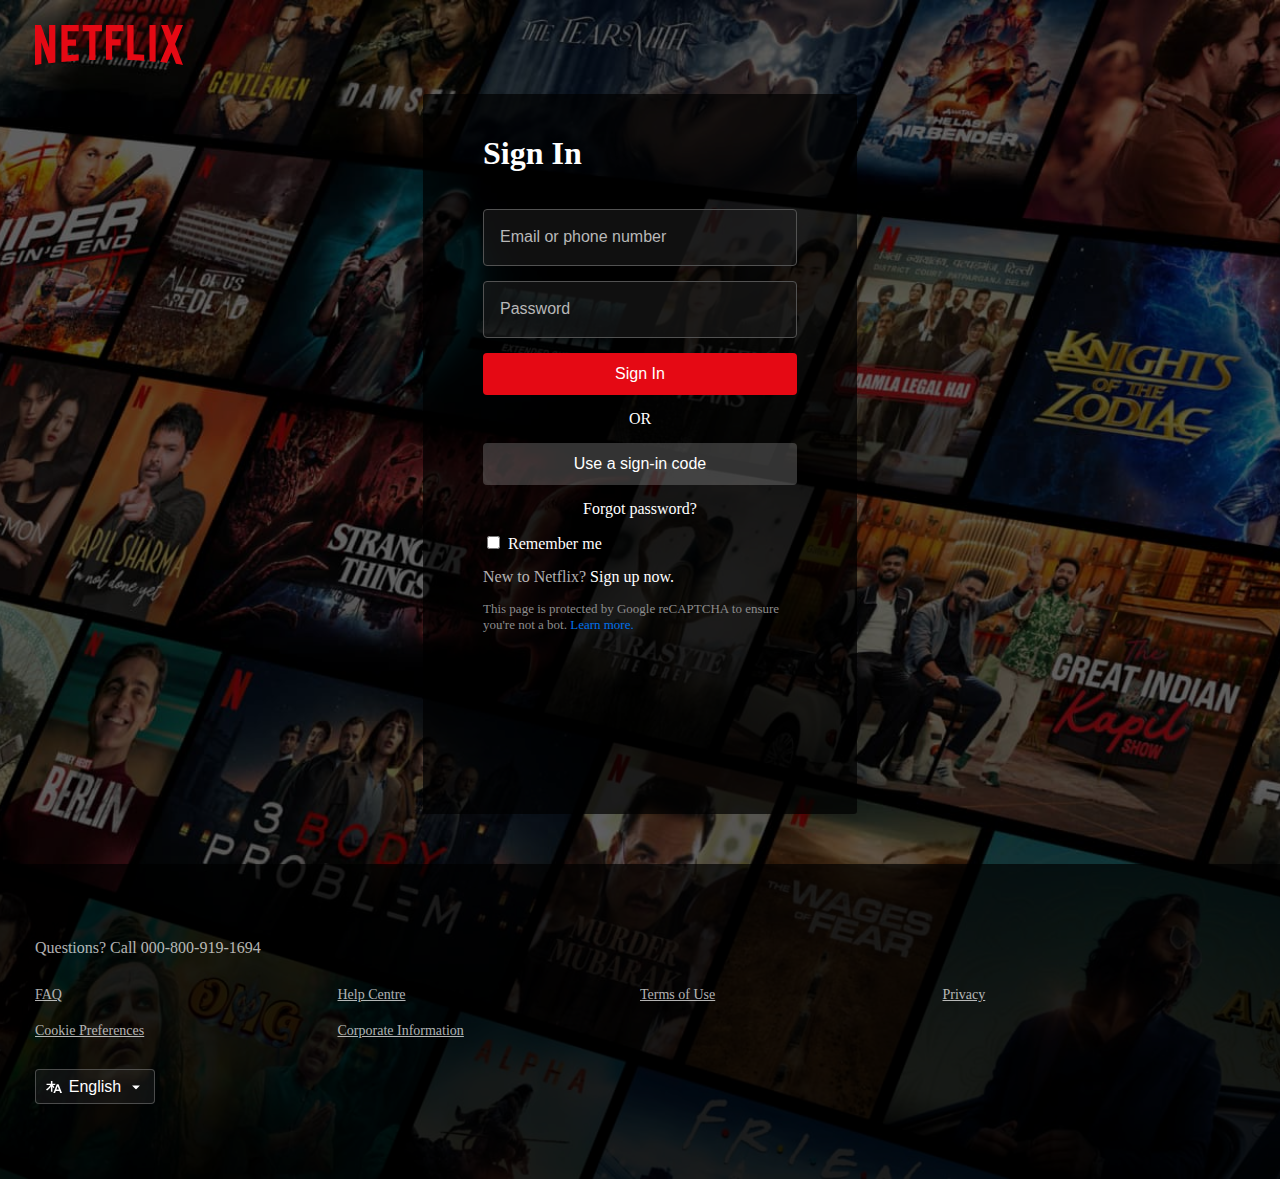
<file: signin.html>
<!DOCTYPE html>
<html lang="en">

<head>
    <meta charset="UTF-8">
    <meta name="viewport" content="width=device-width, initial-scale=1.0">
    <link rel="stylesheet" href="css/signin.css">
    <link rel="shortcut icon" href="assets/favicon.ico" type="image/x-icon">
    <title>Netflix</title>
</head>

<body>
    <div class="main">
        <div class="header">
            <img src="assets/images/logo.svg" alt="">
        </div>
        <div class="signin">
            <div class="simenu">
                <h1>Sign In</h1>
                <input type="email" placeholder="Email or phone number">
                <input type="password" placeholder="Password">
                <button class="btn1" id="btnsin">Sign In</button>
                <span>OR</span>
                <button class="btn2">Use a sign-in code</button>
                <span>Forgot password?</span>

                <span><input type="checkbox" name="rembe" id="chk1"><label for="chk1">Remember me</label></span>
                <span>New to Netflix? <a href="index.html"> Sign up now.</a></span>
                <span>This page is protected by Google reCAPTCHA to ensure you're not a bot. <a href=""> Learn
                        more.</a></span>
            </div>
        </div>

        <footer>
            <div class="footer">
                <span>Questions? Call 000-800-919-1694</span>
                <div class="link-list">
                    <span>FAQ</span>
                    <span>Help Centre</span>
                    <span>Terms of Use</span>
                    <span>Privacy</span>
                    <span>Cookie Preferences</span>
                    <span>Corporate Information</span>
                </div>
                <button class="btn3"><img src="assets/images/lang.svg">
                    <p>English </p> <img src="assets/images/down-arrow-fill.svg">
                </button>
            </div>
        </footer>
    </div>

    <script src="script.js"></script>
</body>

</html>
</file>
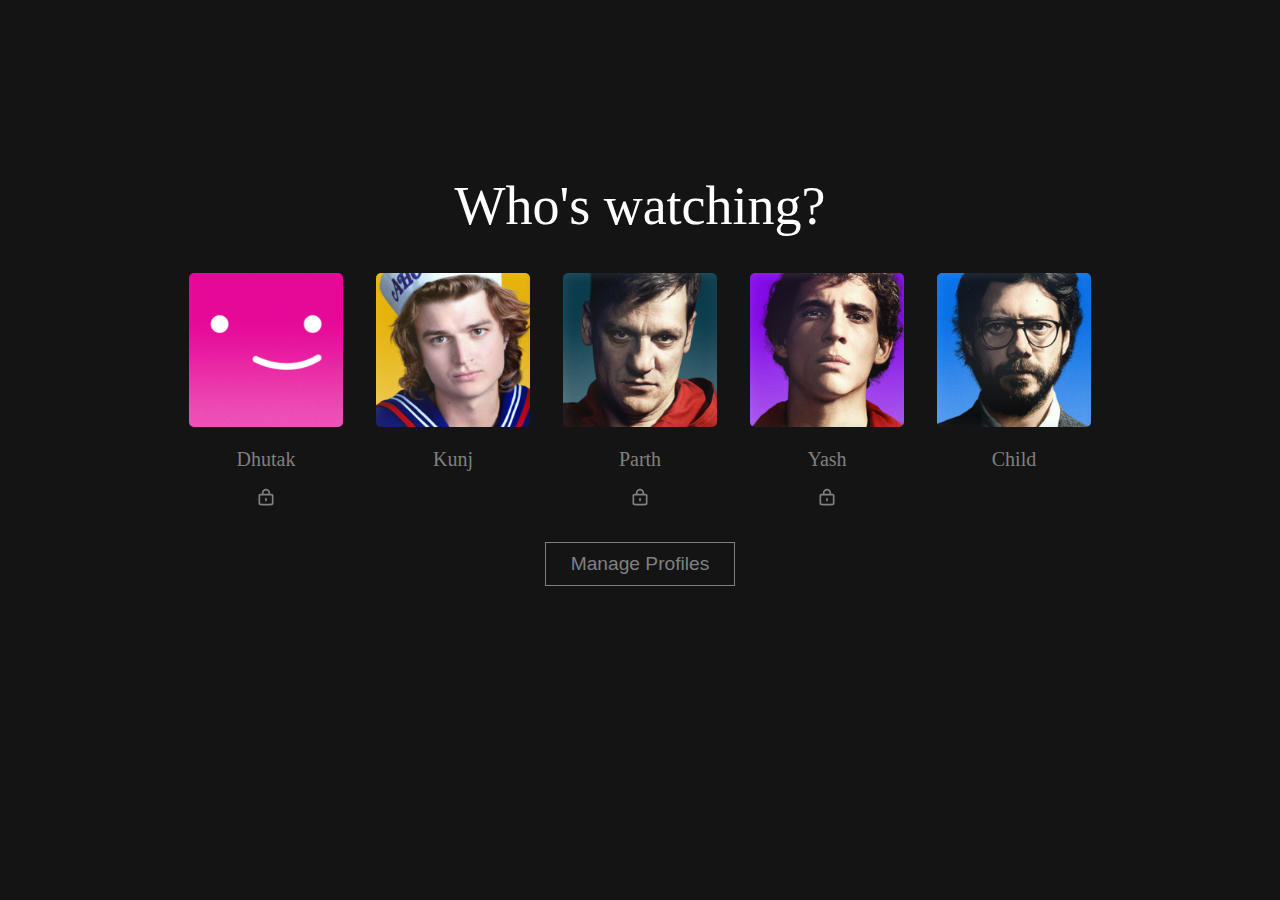
<file: user.html>
<!DOCTYPE html>
<html lang="en">

<head>
    <meta charset="UTF-8">
    <meta name="viewport" content="width=device-width, initial-scale=1.0">
    <link rel="icon" type="image/x-icon" href="assets/favicon.ico">
    <title>Document</title>
    <style>
        body {
            background-color: #141414;
            font-family: 'Segoe UI';
            letter-spacing: normal;
            color: white;
        }

        .container {
            height: 100%;
            width: 100%;
            display: flex;
            flex-wrap: wrap;
            flex-direction: column;
            justify-content: center;
            align-content: center;
            align-items: center;
            text-align: center;
        }

        svg{
            color: gray;
            height: 20px;
        }

        .profile {
            display: flex;
            flex-wrap: wrap;
            gap: 33px;
            justify-content: center;
        }

        button {
            background-color: #141414;
            border: 1px solid gray;
            color: gray;
            font-size: larger;
            padding: 10px 25px;
            margin-top: 30px;
        }

        button:hover {
            border: 1px solid rgb(255, 255, 255);
            color: rgb(255, 255, 255);
        }

        h1 {
            font-size: 54px;
            font-weight: 400;
        }

        h2 {
            font-size: 20px;
            font-weight: 400;
            color: gray;
        }

        img {
            border-radius: 5px;
            height: 154px;
            box-sizing: border-box;
        }

        .user:hover {
            img {
                border: 4px solid white;
                cursor: pointer;
            }

            h2 {
                color: white;
                cursor: pointer;
            }

            svg{
                color: gray;
            }

        }

        .container {
            margin-top: 11%;
        }

        @media only screen and (max-width: 1200px) {

            h1 {
                font-size: 30px;
            }

            img {
                height: 100px;
            }

            .profile {
                display: flex;
                flex-wrap: wrap;
                gap: 22px;
            }
        }

        @media only screen and (max-width: 600px) {

            h1 {
                font-size: 30px;
            }

            img {
                height: 100px;
            }

            .profile {
                display: flex;
                flex-wrap: wrap;
                gap: 11px;
            }
        }
    </style>
</head>

<body>

    <div class="container">
        <h1>Who's watching?</h1>
        <div class="profile">
            <div class="user"><img src="assets/images/profile (1).png">
                <h2>Dhutak</h2>
                <svg width="24" height="24" viewBox="0 0 24 24" fill="none" xmlns="http://www.w3.org/2000/svg" class="svg-icon svg-icon-profile-lock ltr-4z3qvp e1svuwfo1" data-name="Lock" aria-labelledby=":R4b9km:" aria-hidden="true"><path fill-rule="evenodd" clip-rule="evenodd" d="M7 6C7 3.23858 9.23858 1 12 1C14.7614 1 17 3.23858 17 6V7H19C20.1046 7 21 7.89543 21 9V18.6529C21 19.6274 20.2885 20.4855 19.2814 20.6076C18.0287 20.7593 15.492 21 12 21C8.50801 21 5.97128 20.7593 4.71855 20.6076C3.71153 20.4855 3 19.6274 3 18.6529V9C3 7.89543 3.89543 7 5 7H7V6ZM15 6V7H9V6C9 4.34315 10.3431 3 12 3C13.6569 3 15 4.34315 15 6ZM5 9V18.627C6.19927 18.7708 8.63769 19 12 19C15.3623 19 17.8007 18.7708 19 18.627V9H5ZM11 12V16H13V12H11Z" fill="currentColor"></path></svg>
            </div class="user">
            <div class="user"><img src="assets/images/profile (2).png">
                <h2>Kunj</h2>
            </div class="user">
            <div class="user"><img src="assets/images/profile (3).png">
                <h2>Parth</h2>
                <svg width="24" height="24" viewBox="0 0 24 24" fill="none" xmlns="http://www.w3.org/2000/svg" class="svg-icon svg-icon-profile-lock ltr-4z3qvp e1svuwfo1" data-name="Lock" aria-labelledby=":R4b9km:" aria-hidden="true"><path fill-rule="evenodd" clip-rule="evenodd" d="M7 6C7 3.23858 9.23858 1 12 1C14.7614 1 17 3.23858 17 6V7H19C20.1046 7 21 7.89543 21 9V18.6529C21 19.6274 20.2885 20.4855 19.2814 20.6076C18.0287 20.7593 15.492 21 12 21C8.50801 21 5.97128 20.7593 4.71855 20.6076C3.71153 20.4855 3 19.6274 3 18.6529V9C3 7.89543 3.89543 7 5 7H7V6ZM15 6V7H9V6C9 4.34315 10.3431 3 12 3C13.6569 3 15 4.34315 15 6ZM5 9V18.627C6.19927 18.7708 8.63769 19 12 19C15.3623 19 17.8007 18.7708 19 18.627V9H5ZM11 12V16H13V12H11Z" fill="currentColor"></path></svg>
            </div class="user">
            <div class="user"><img src="assets/images/profile (4).png">
                <h2>Yash</h2>
                <svg width="24" height="24" viewBox="0 0 24 24" fill="none" xmlns="http://www.w3.org/2000/svg" class="svg-icon svg-icon-profile-lock ltr-4z3qvp e1svuwfo1" data-name="Lock" aria-labelledby=":R4b9km:" aria-hidden="true"><path fill-rule="evenodd" clip-rule="evenodd" d="M7 6C7 3.23858 9.23858 1 12 1C14.7614 1 17 3.23858 17 6V7H19C20.1046 7 21 7.89543 21 9V18.6529C21 19.6274 20.2885 20.4855 19.2814 20.6076C18.0287 20.7593 15.492 21 12 21C8.50801 21 5.97128 20.7593 4.71855 20.6076C3.71153 20.4855 3 19.6274 3 18.6529V9C3 7.89543 3.89543 7 5 7H7V6ZM15 6V7H9V6C9 4.34315 10.3431 3 12 3C13.6569 3 15 4.34315 15 6ZM5 9V18.627C6.19927 18.7708 8.63769 19 12 19C15.3623 19 17.8007 18.7708 19 18.627V9H5ZM11 12V16H13V12H11Z" fill="currentColor"></path></svg>
            </div class="user">
            <div class="user"><img src="assets/images/profile (5).png">
                <h2>Child</h2>
            </div class="user">
        </div>
        <button>Manage Profiles</button>
    </div>
<script src="script.js"></script>
</body>

</html>
</file>
<file: css/signin.css>
body{
    background-image: url("../assets/images/bg.jpg");
    background-size: cover;
    background-position: center;
    background-repeat: no-repeat;
    margin: 0;
    padding: 0;
    font-family: 'Segoe UI';
}

.main{
    background-color: rgba(0, 0, 0, 0.5);
}
.header img{
    height: 40px;
    padding: 20px 170px;
}

.signin{
    display: flex;
    justify-content: center;
}

.signin div{
    background-color: rgba(0, 0, 0, 0.7);
    border-radius: 3px;
    height: 680px;
    width: 314px;
}
.simenu{
    padding: 20px 60px;
    display: flex;
    flex-direction: column;
    row-gap: 15px;
}

h1{
    color: white;
    font-weight: 700;
    font-size: 32px;
    position: relative;
}

input{
    border-radius: 0.25rem;
    /* padding: 1.5rem 1rem 0.5rem; */
    padding: 20px 16px;
    background-color: rgba(33, 32, 32, 0.499);
    border: 1px solid rgb(82, 82, 82);
}
input::placeholder{
    color: rgb(184, 184, 184);
    font-size: 16px;
    font-weight: 400;
}
button{
    border-radius: 0.25rem;
    line-height: 40px;
    font-size: 16px;
    font-weight: 500;
    color: white;
    border: none;
    cursor: pointer;
}
.btn1{
    background-color: #E50914;
}
.btn2{
    background-color: #ffffff33;
}
.btn3{
    background-color: #4141413a;
    display: flex;
    align-items: center;
    justify-content: center;
    gap: 7px;
    font-size: 16;
    height: 35px;
    width: 120px;
    border: 1px solid rgba(128, 128, 128, 0.532);

}
span{
    color: white;
    text-align: center;
}
.signin .simenu span:nth-of-type(n+3):nth-of-type(-n+5){
    text-align: left;
}
.signin .simenu span label{
    margin-left: 5px;
    font-size: 16px;
    font-weight: 400;
}

.signin .simenu span a{
    font-size: 16px;
    font-weight: 500;
    text-decoration: none;
    color: white;
}
.signin .simenu span:nth-of-type(4){
    color: rgba(255, 255, 255, 0.7);
    font-weight: 400;
}
.signin .simenu span:nth-of-type(5){
    color: rgb(140, 140, 140);
    font-weight: 400;
    font-size: 13px;
}
.signin .simenu span:nth-of-type(5) a{
    color: rgb(0, 113, 235);
    font-weight: 400;
    font-size: 13px;
}
label{
    color: white;
}

footer{
    background-color: rgba(0, 0, 0, 0.697);
    margin-top: 50px;
}

.footer span{
    text-align: left;
    color: rgba(255, 255, 255, 0.7);
}
.footer>span{
    text-align: left;
    font-size: 16px;
}

.link-list{
    display: grid;
    font-size: 14px;
    grid-template-columns: repeat(4, 1fr);
grid-template-rows: repeat(2, 1fr);
grid-column-gap: 0px;
grid-row-gap: 20px;
text-decoration: underline;
cursor: pointer;
}

.footer{
    display: flex;
    flex-direction: column;
    justify-content: start;
    gap: 30px;
    padding: 75px 175px;
    color: rgba(255, 255, 255, 0.7);
}

@media screen and (max-width: 1280px){
    
    .header img{
        height: 40px;
        padding: 25px 35px;
    }

    .footer{
        padding: 75px 35px;
    }
}

@media screen and (max-width: 960px){

    .header img{
        height: 24px;
    }

    .link-list{
        grid-template-columns: repeat(2, 1fr);
    grid-template-rows: repeat(3, 1fr);
    }
}

@media screen and (max-width: 600px){
    body{
        background-image: none;
        background-color: black;
    }
    .header{
        
        background-color: black;
    }
    .header img{
        padding: 25px 25px;
    }
    .simenu>h1{
        margin: 0px 0px 15px 0px;
    }
    .signin div{
        width: 100%;
        padding: 0px 30px;
        height: 550px;
    }
    .footer{
        padding: 25px 25px;
        background-color: black;
        border-top: 1px solid rgba(255, 255, 255, 0.7);
    }
}
</file>
